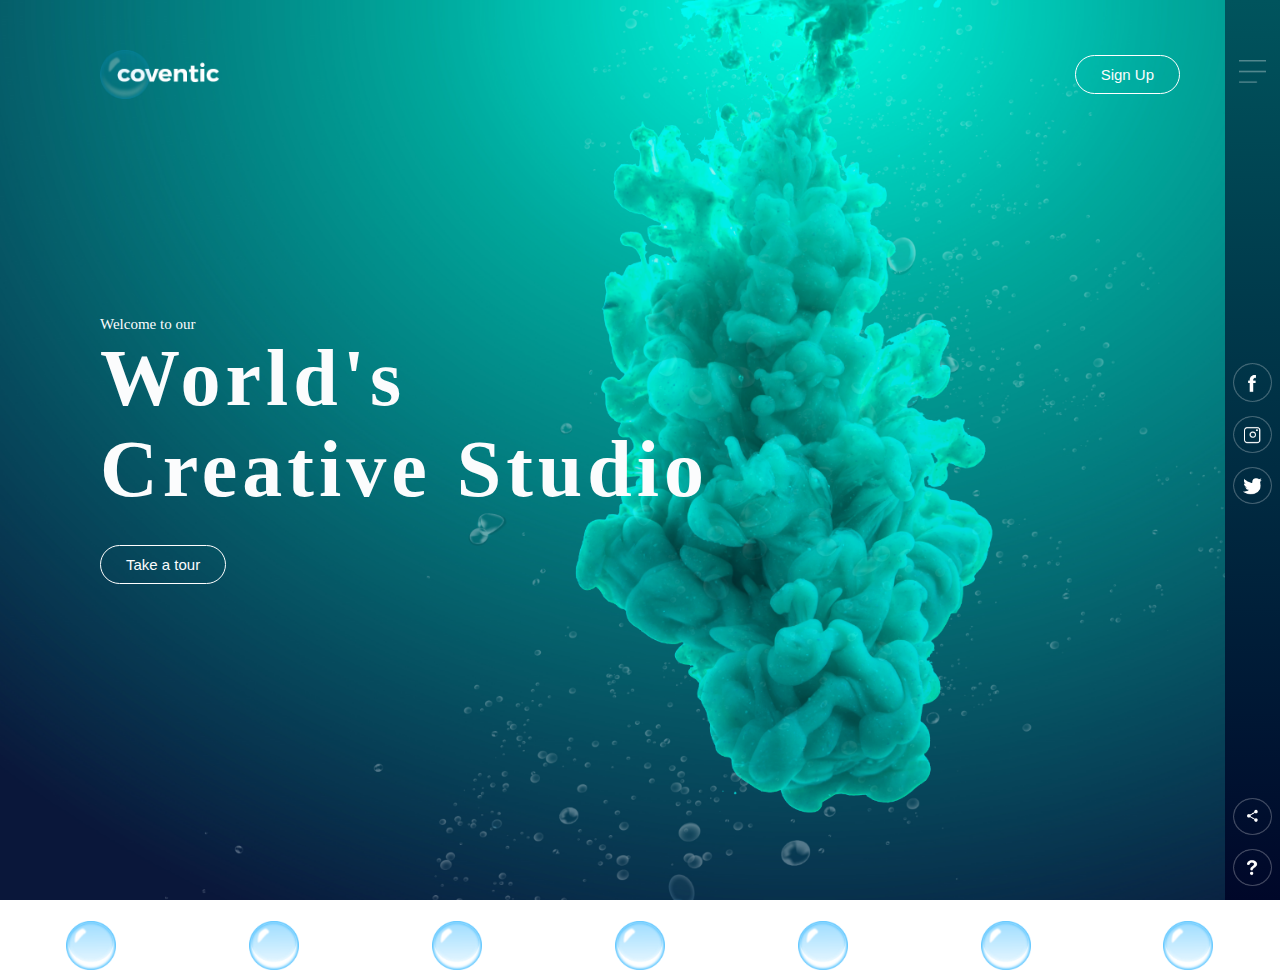
<file: index.html>
<!DOCTYPE html>
<html>
  <head>
    <title>HTML Animation Test</title>
    <link rel="stylesheet" type="text/css" href="index.css" />
  </head>

  <body>
    <div class="page__container">
      <div class="page__nav">
        <img src="img/logo.png" alt="logo" class="page__logo" />
        <button class="page__button page__nav-button">
          Sign Up
        </button>
      </div>

      <div class="page__hero">
        <div class="page__hero--small">Welcome to our</div>
        <div class="page__hero--big">World's </br> Creative Studio </div>
        <button class="page__button page__hero-button"> Take a tour </button>
      </div>

      <div class="page__sidebar">
        <img src="./img/menu.png" alt="Menu" class="page__sidebar-menu">
        <div class="page__sidebar-social-link">
          <img src="./img/fb.png" alt="facebook-link" class="page__link page__link--facebook">
          <img src="./img/ig.png" alt="instagram-link" class="page__link page__link--instagram">
          <img src="./img/tw.png" alt="twitter-link" class="page__link page__link--twitter">
        </div>
        <div class="page__sidebar-useful-link">
          <img src="./img/share.png" alt="Share link" class="page__link page__link--share-link">
          <img src="./img/info.png" alt="Info link" class="page__link page__link--info-link">
        </div>
      </div>

      <div class="page__bubble">
        <img src="./img/bubble.png" alt="Bubble" class="page__bubble-img">
        <img src="./img/bubble.png" alt="Bubble" class="page__bubble-img">
        <img src="./img/bubble.png" alt="Bubble" class="page__bubble-img">
        <img src="./img/bubble.png" alt="Bubble" class="page__bubble-img">
        <img src="./img/bubble.png" alt="Bubble" class="page__bubble-img">
        <img src="./img/bubble.png" alt="Bubble" class="page__bubble-img">
        <img src="./img/bubble.png" alt="Bubble" class="page__bubble-img">
      </div>
    </div>
  </body>
</html>
</file>
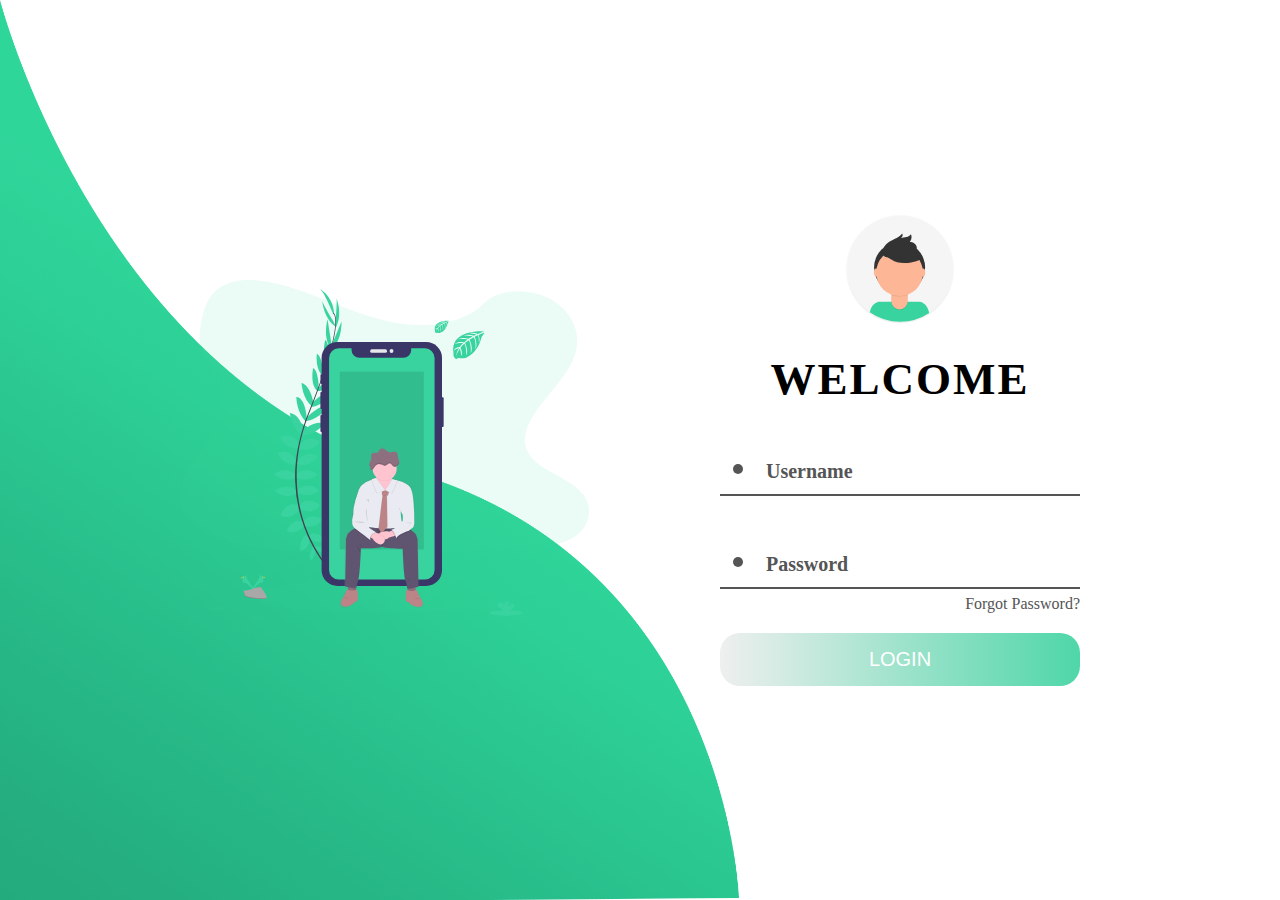
<file: Login Form/Login_Form/index.html>
<!DOCTYPE html>
<html>
  <head>
    <meta charset="utf-8" />
    <meta http-equiv="X-UA-Compatible" content="IE=edge" />
    <title>Login Form</title>
    <meta name="description" content="" />
    <meta name="viewport" content="width=device-width, initial-scale=1" />
    <link rel="stylesheet" type="text/css" href="index.css" />
  </head>
  <body>
    <div class="section__container">
      <img
        src="./img/wave.png"
        alt="Background Wave"
        class="section__background--wave"
      />

      <div class="section__content">
        <div class="section__background--phone">
          <img src="./img/bg.svg" alt="Background Phone" class="phone-img" />
        </div>

        <div class="form__box">
          <img src="./img/avatar.svg" alt="Avatar Icon" class="form__avatar" />
          <div class="form__title">Welcome</div>
          <div class="form__content">
            <div class="form__input form__input--name">
              <div class="form__icon form__icon--name">
                <span class="icon"></span>
              </div>
              <div class="input__box">
                <h5 class="input__label">Username</h5>
                <input
                  type="text"
                  class="input__content input__content--name"
                />
              </div>
            </div>

            <div class="form__input form__input--password">
              <div class="form__icon form__icon--password">
                <span class="icon"></span>
              </div>
              <div class="input__box">
                <h5 class="input__label">Password</h5>
                <input
                  type="password"
                  class="input__content input__content--password"
                />
              </div>
            </div>
          </div>

          <a href="#" class="form__link form__link--forgotpass">
            Forgot Password?</a
          >
          <button class="form__button form__button--login">Login</button>
        </div>
      </div>
    </div>
  </body>
  <script type="text/javascript" src="index.js"></script>
</html>
</file>
<file: index.css>
* {
  box-sizing: border-box;
  margin: 0;
  padding: 0;
}

.body {
  color: #fff;
}

.page__container {
  background-image: url(./img//background.png);
  background-size: cover;
  width: 100%;
  height: 100vh;
}

.page__nav {
  display: flex;
  flex-direction: row;
  justify-content: space-between;
  align-items: center;
  padding: 50px 100px;
}

.page__logo {
  width: 120px;
  cursor: pointer;
}

.page__button {
  color: #fbfcfd;
  font-size: 15px;
  padding: 10px 25px;
  border: 1px solid #fff;
  border-radius: 20px;
  background-color: transparent;
  outline: none;
  cursor: pointer;
}

.page__hero {
  position: absolute;
  top: 50%;
  left: 100px;
  transform: translateY(-50%);
  color: #fbfcfd;
}

.page__hero--small {
  font-size: 15px;
}

.page__hero--big {
  font-size: 80px;
  letter-spacing: 5px;
  font-weight: 600;
  margin-bottom: 30px;
}

.page__sidebar {
  background: linear-gradient(#00545d, #000729);
  width: 55px;
  height: 100vh;
  display: flex;
  flex-direction: column;
  justify-content: space-between;
  position: absolute;
  top: 0;
  right: 0;
}

.page__sidebar-menu {
  width: 50%;
  margin: 0 auto;
  margin-top: 60px;
}

.page__sidebar-social-link,
.page__sidebar-useful-link {
  width: 70%;
  margin: 0 auto;
}

.page__link {
  width: 100%;
  margin-bottom: 10px;
  cursor: pointer;
}

.page__bubble {
  width: 100%;
  display: flex;
  flex-direction: row;
  position: absolute;
  bottom: -70px;
  justify-content: space-around;
}

.page__bubble-img {
  width: 50px;
  animation: bubbleAnima 7s linear infinite;
}

@keyframes bubbleAnima {
  0% {
    opacity: 0;
    transform: translateY(0);
  }

  50% {
    opacity: 1;
  }

  80% {
    opacity: 1;
  }

  100% {
    opacity: 0;
    transform: translateY(-90vh);
  }
}

.page__bubble-img:nth-child(1) {
  animation-delay: 2s;
}
.page__bubble-img:nth-child(2) {
  animation-delay: 3s;
}
.page__bubble-img:nth-child(3) {
  animation-delay: 5s;
}
.page__bubble-img:nth-child(4) {
  animation-delay: 9s;
}
.page__bubble-img:nth-child(5) {
  animation-delay: 0s;
}
.page__bubble-img:nth-child(6) {
  animation-delay: 2s;
}
.page__bubble-img:nth-child(7) {
  animation-delay: 3s;
}
</file>
<file: Login Form/Login_Form/index.css>
* {
  margin: 0;
  padding: 0;
  box-sizing: border-box;
}

.section__container {
  position: relative;
  width: 100%;
  height: 100vh;
  display: flex;
  justify-content: center;
  align-items: center;
}

.section__background--wave {
  position: absolute;
  top: 0;
  left: 0;
  height: 100vh;
  overflow: hidden;
}

.section__content {
  width: 80%;
  height: 80%;
  z-index: 10;
  display: flex;
}

.section__background--phone {
  width: 50%;
  height: 100%;
  display: flex;
  justify-content: center;
  align-items: center;
}

.phone-img {
  width: 80%;
}

.form__box {
  width: 360px;
  height: 100%;
  display: flex;
  justify-content: center;
  align-items: center;
  flex-direction: column;
  margin-left: 80px;
}

.form__avatar {
  width: 100%;
  height: 15%;
  margin-bottom: 30px;
}

.form__title {
  text-transform: uppercase;
  font-size: 45px;
  font-weight: 800;
  letter-spacing: 2px;
}

.form__content {
  margin-top: 30px;
  width: 100%;
  justify-content: center;
  align-items: center;
  position: relative;
}

.form__input {
  display: flex;
  flex-direction: row;
  width: 100%;
  height: 50%;
  margin-bottom: 20px;
  position: relative;
}

.form__input::before {
  content: "";
  display: block;
  width: 100%;
  height: 2px;
  background-color: #555;
  position: absolute;
  bottom: 12px;
}

/* ANIMATION WHEN FOCUS */
.form__input.focus .icon {
  background-color: #38d39f;
}

.form__input.focus .input__label {
  transform: translateY(-50px);
  font-size: 18px;
}

.form__input.focus::before {
  background-color: #38d39f;
}
/******************************/

.form__icon {
  width: 10%;
  height: 100%;
  display: flex;
  justify-content: center;
  align-items: center;
}

.icon {
  margin-bottom: 5px;
  display: block;
  width: 10px;
  height: 10px;
  background-color: #555;
  border-radius: 50%;
}

.input__box {
  position: relative;
  width: 90%;
}

.input__content {
  width: 100%;
  padding: 10px;
  display: flex;
  border: none;
  outline: none;
  padding: 15px 5px;
  font-size: 20px;
  color: #555;
}

.input__label {
  color: #555;
  position: absolute;
  top: 50%;
  left: 10px;
  transform: translateY(-50%);
  font-size: 20px;
  transition: all 0.4s;
}

.form__link {
  width: 100%;
  display: block;
  text-align: right;
  color: #555;
  margin-top: 14px;
  text-decoration: none;
  font-size: 16px;
  transition: 0.4s;
}

.form__link:hover {
  color: #38d39f;
}

.form__button {
  width: 100%;
  margin-top: 20px;
  border-radius: 20px;
  padding-top: 15px;
  padding-bottom: 15px;
  background-image: linear-gradient(
    90deg,
    rgba(169, 156, 178, 1) 0%,
    rgba(239, 239, 239, 1) 0%,
    rgba(56, 211, 159, 1) 57%
  );
  cursor: pointer;
  border: none;
  color: #fff;
  text-transform: uppercase;
  font-size: 20px;
  background-size: 200%;
}

.form__button:hover {
  background-position: right;
}
</file>
